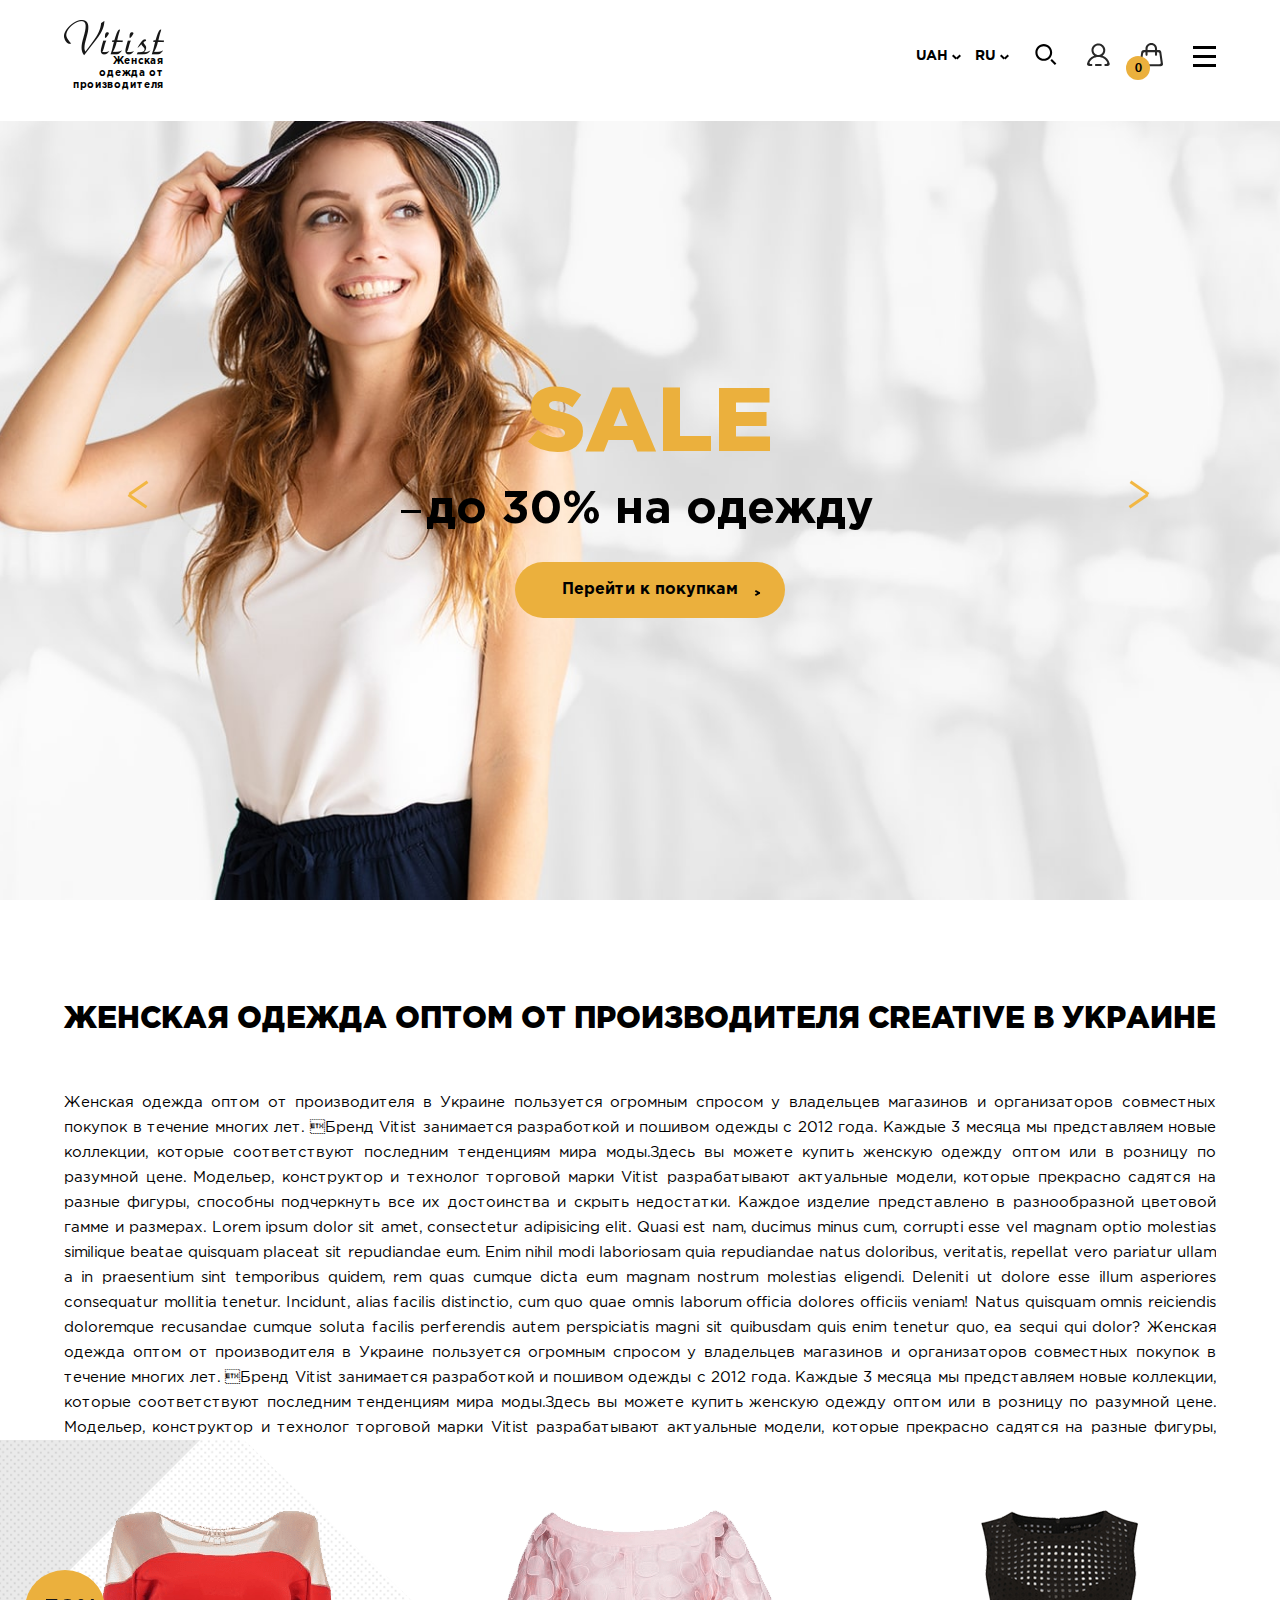
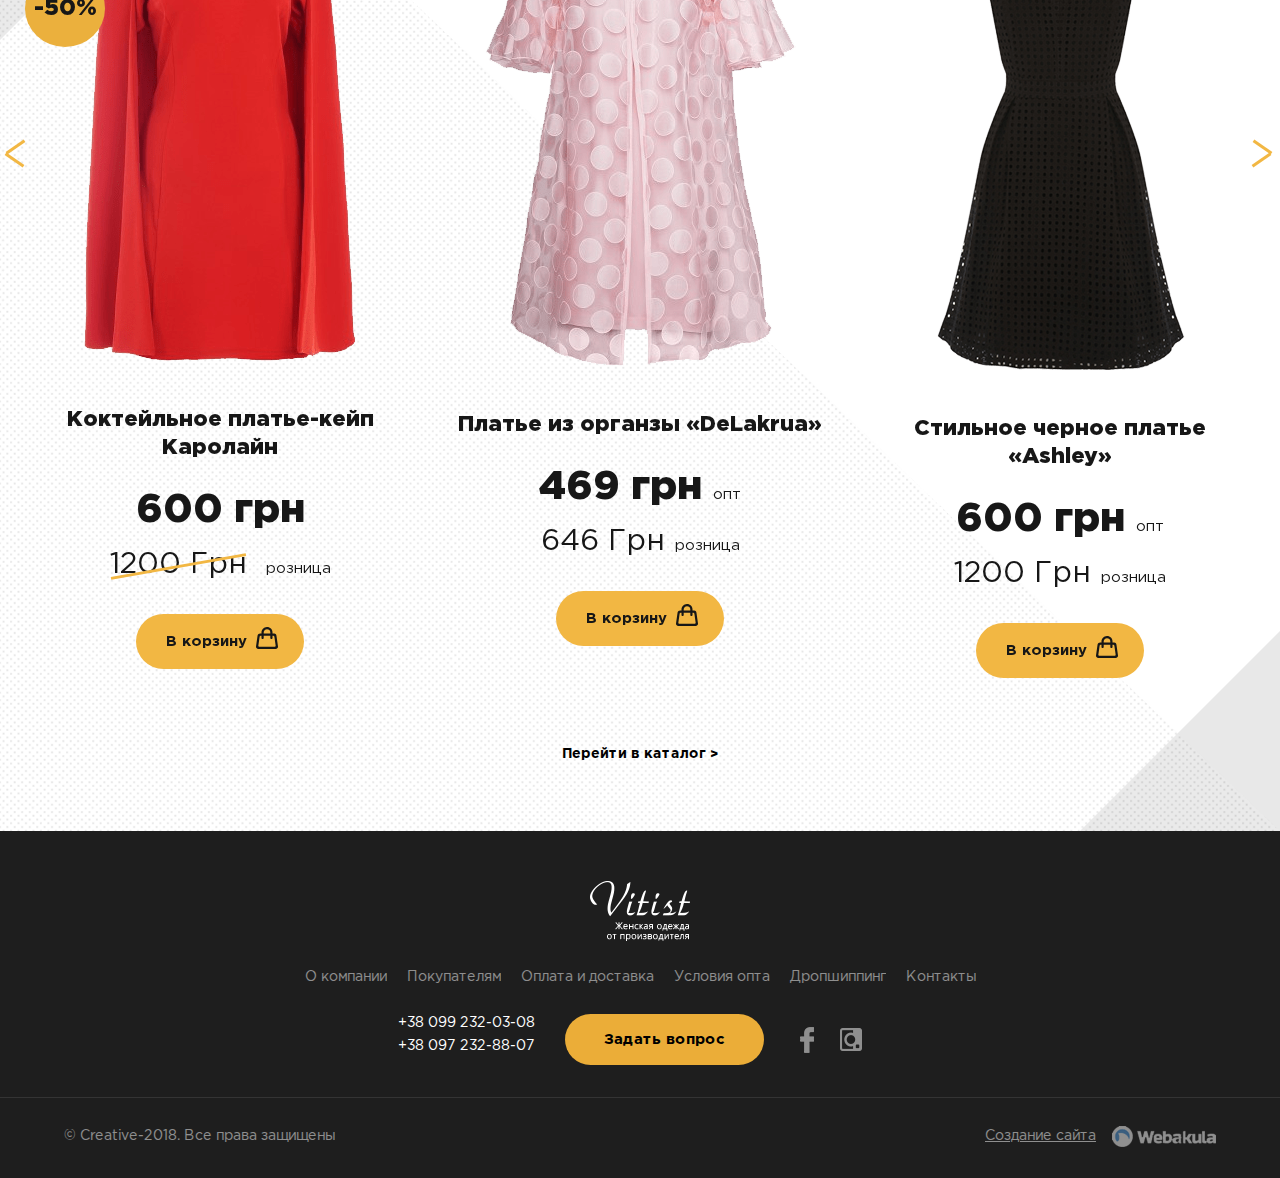
<file: index.html>
<!DOCTYPE html>
<html lang="ru">
<head>
	<meta charset="UTF-8">
	<title>Document</title>
	<link rel="stylesheet" href="css/reset.css">
	<link rel="stylesheet" href="css/font.css">
	<link rel="stylesheet" href="css/slick.css">
	<link rel="stylesheet" href="css/style.css">
	<meta name="viewport" content="width=device-width, initial-scale=1.0">
</head>
<body>
	<div class="wrapper">
		<header class="header">
			<div class="wrap header-wrap">
				<div class="block-logo">
					<a href="" class="logo"></a>
					<span class="text-logo">Женская одежда от производителя</span>
				</div>

				<nav class="nav">
					<div class="wrap-menu-humb">
						<div class="top-line">
							<div class="block-logo">
								<a href="" class="logo"></a>
								<span class="text-logo">Женская одежда от производителя</span>
							</div>
							<ul class="info-money hubm-info">
								<li class="arrow">ru
									<ul class="drop-menu-money">
										<li><a href="">ua</a></li>
										<li><a href="">en</a></li>
										<li><a href="">fra</a></li>
										<li><a href="">deu</a></li>
										<li><a href="">dum</a></li>
									</ul>
								</li>
							</ul>
						</div>
						<ul class="navigation">
							<li>
								<a href="" class="arrow prevent">Одежда на каждый день</a>
								
									<ul class="drop-menu">
										<li><a href="">lorem1</a></li>
										<li><a href="">lorem2</a></li>
										<li><a href="">lorem3</a></li>
										<li><a href="">lorem4</a></li>
										<li><a href="">lorem5</a></li>
										<li><a href="">lorem6</a></li>
										<li><a href="">lorem7</a></li>
										<li><a href="">lorem8</a></li>
										<li><a href="">lorem9</a></li>
										<li><a href="">lorem10</a></li>
									</ul>
								
							</li>
							<li>
								<a href="" class="arrow prevent">Спортивная одежда</a>
								
									<ul class="drop-menu">
										<li><a href="">lorem1</a></li>
										<li><a href="">lorem2</a></li>
										<li><a href="">lorem3</a></li>
										<li><a href="">lorem4</a></li>
										<li><a href="">lorem5</a></li>
										<li><a href="">lorem6</a></li>
										<li><a href="">lorem7</a></li>
										<li><a href="">lorem8</a></li>
										<li><a href="">lorem9</a></li>
										<li><a href="">lorem10</a></li>
									</ul>
								
							</li>
							<li>
								<a href="" class="arrow prevent">Верхняя одежда</a>
								
									<ul class="drop-menu">
										<li><a href="">lorem1</a></li>
										<li><a href="">lorem2</a></li>
										<li><a href="">lorem3</a></li>
										<li><a href="">lorem4</a></li>
										<li><a href="">lorem5</a></li>
										<li><a href="">lorem6</a></li>
										<li><a href="">lorem7</a></li>
										<li><a href="">lorem8</a></li>
										<li><a href="">lorem9</a></li>
										<li><a href="">lorem1011111</a></li>
									</ul>
								
							</li>
							<li>
								<a href="">Скидки</a>
							</li>
						</ul>
						<div class="humb-menu">
							<span class="close"></span>

							<ul class="menu-humb">
								<li>
									<a href="">О компании</a>
								</li>
								<li>
									<a href="">Покупателям</a>
								</li>
								<li>
									<a href="">Оплата и доставка</a>
								</li>
								<li>
									<a href="">Условия опта</a>
								</li>
								<li>
									<a href="">Дропшиппинг</a>
								</li>
								<li>
									<a href="">Контакты</a>
								</li>
							</ul>
							<ul class="list-tel">
								<li class="tel">+38 099 232-03-08</li>
								<li class="tel">+38 097 232-88-07</li>
							</ul>
						</div>
					</div>
				</nav>

				<div class="block-info-reg">
					<ul class="info-money">
						<li class="arrow">uah
							<ul class="drop-menu-money">
								<li><a href="">lr</a></li>
								<li><a href="">GNF</a></li>
								<li><a href="">GIP</a></li>
								<li><a href="">HNL</a></li>
								<li><a href="">HKD</a></li>
								<li><a href="">EUR</a></li>
							</ul>
						</li>
						<li class="arrow">ru
							<ul class="drop-menu-money">
								<li><a href="">ua</a></li>
								<li><a href="">en</a></li>
								<li><a href="">fra</a></li>
								<li><a href="">deu</a></li>
								<li><a href="">dum</a></li>
							</ul>
						</li>
					</ul>
					<label for="search" class="label-search">
						<svg xmlns="http://www.w3.org/2000/svg"  xmlns:xlink="http://www.w3.org/1999/xlink" width="22px" height="21px">
							<path fill-rule="evenodd"  fill="rgb(0, 0, 0)"
							d="M8.760,0.038 C4.125,0.038 0.367,3.794 0.367,8.426 C0.367,13.058 4.125,16.814 8.760,16.814 C13.395,16.814 17.153,13.058 17.153,8.426 C17.153,3.794 13.395,0.038 8.760,0.038 ZM8.760,14.717 C5.289,14.717 2.465,11.895 2.465,8.426 C2.465,4.957 5.289,2.135 8.760,2.135 C12.231,2.135 15.055,4.957 15.055,8.426 C15.055,11.895 12.231,14.717 8.760,14.717 ZM21.349,19.525 L19.866,21.007 L15.415,16.559 L16.898,15.077 L21.349,19.525 Z"/>
						</svg>
						<input type="search" id="search" class="search-header">
					</label>
					<a href="" class="registration">
						<svg 
						xmlns="http://www.w3.org/2000/svg"
						xmlns:xlink="http://www.w3.org/1999/xlink"
						width="23px" height="24px">
						<path fill-rule="evenodd"  fill="rgb(40, 40, 40)"
						d="M22.261,22.231 C21.832,22.763 21.190,23.069 20.500,23.069 L18.407,23.069 C17.840,23.069 17.377,22.618 17.377,22.065 C17.377,21.511 17.840,21.061 18.407,21.061 L18.910,21.061 C19.363,21.061 19.780,20.838 20.030,20.466 C20.262,20.118 20.305,19.704 20.147,19.328 C18.747,15.976 15.382,13.893 11.367,13.893 C7.353,13.893 3.988,15.976 2.588,19.328 C2.430,19.704 2.473,20.118 2.705,20.467 C2.954,20.838 3.373,21.061 3.824,21.061 L4.328,21.061 C4.895,21.061 5.357,21.511 5.357,22.065 C5.357,22.618 4.895,23.069 4.328,23.069 L2.234,23.069 C1.544,23.069 0.903,22.764 0.475,22.232 C0.083,21.743 -0.067,21.124 0.065,20.532 C0.882,16.842 3.413,13.970 7.008,12.649 L7.249,12.560 L7.047,12.402 C5.410,11.115 4.471,9.202 4.471,7.155 C4.471,5.263 5.292,3.448 6.724,2.173 C8.200,0.859 10.197,0.238 12.195,0.464 C15.214,0.807 17.732,3.181 18.182,6.110 C18.555,8.528 17.622,10.880 15.688,12.402 L15.486,12.560 L15.727,12.649 C19.322,13.970 21.852,16.842 22.671,20.532 C22.802,21.124 22.653,21.743 22.261,22.231 ZM16.204,7.155 C16.204,4.546 14.034,2.424 11.367,2.424 C8.700,2.424 6.531,4.546 6.531,7.155 C6.531,9.763 8.700,11.886 11.367,11.886 C14.034,11.886 16.204,9.763 16.204,7.155 ZM9.021,21.061 L13.714,21.061 C14.282,21.061 14.744,21.511 14.744,22.065 C14.744,22.618 14.282,23.069 13.714,23.069 L9.021,23.069 C8.453,23.069 7.991,22.618 7.991,22.065 C7.991,21.511 8.453,21.061 9.021,21.061 Z"/>
					</svg>
				</a>
				<div class="basket">
					<svg xmlns="http://www.w3.org/2000/svg" xmlns:xlink="http://www.w3.org/1999/xlink" width="24px" height="24px">
						<path fill-rule="evenodd"  fill="rgb(40, 40, 40)"
						d="M12.272,0.008 C9.081,0.008 6.485,2.592 6.485,5.770 L6.485,7.100 L4.835,7.100 C3.751,7.100 2.430,7.881 2.268,9.002 L0.574,20.821 C0.483,21.458 0.673,22.101 1.096,22.587 C1.519,23.072 2.132,23.350 2.777,23.350 L21.768,23.350 C22.414,23.350 23.026,23.072 23.449,22.587 C23.873,22.101 24.063,21.458 23.972,20.821 L22.276,9.002 C21.992,7.024 20.157,7.063 18.683,7.092 C18.517,7.096 18.358,7.100 18.207,7.100 L18.059,7.100 L18.059,5.770 C18.059,2.431 15.625,0.008 12.272,0.008 ZM8.563,5.770 C8.563,3.734 10.227,2.076 12.272,2.076 C14.526,2.076 15.982,3.526 15.982,5.770 L15.982,7.100 L8.563,7.100 L8.563,5.770 ZM18.379,9.168 C19.311,9.150 20.201,9.160 20.365,10.309 L21.721,19.764 C21.777,20.146 21.662,20.532 21.409,20.824 C21.155,21.115 20.787,21.282 20.400,21.282 L4.146,21.282 C3.758,21.282 3.391,21.115 3.137,20.824 C2.883,20.533 2.769,20.146 2.824,19.764 C3.141,17.553 3.364,15.822 3.544,14.431 C4.213,9.246 4.231,9.132 6.016,9.166 L6.485,9.168 L6.485,9.315 C6.485,9.603 6.479,9.883 6.473,10.153 C6.449,11.185 6.429,12.078 6.815,12.471 C6.975,12.634 7.207,12.713 7.524,12.713 C8.097,12.713 8.563,12.249 8.563,11.679 L8.563,9.168 L15.982,9.168 L15.982,11.679 C15.982,12.249 16.448,12.713 17.020,12.713 C17.593,12.713 18.059,12.249 18.059,11.679 L18.059,9.168 L18.379,9.168 Z"/>
					</svg>
					<span class="basket-number-purchases">0</span>
				</div>
				<span class="humb"></span>
			</div>

		</header>
		<main>

			<section class="section-info-sale">
				<div class="wrap sale-wrap">
					<div class="slider-wrap">
					<div class="slider" id="slider">
						<div class="slier-item">
							<h2 class="info-slider">SALE</h2>
							<p class="text-slider">до 30% на одежду</p>
							<a href="" class="but-slider">Перейти к покупкам</a>
						</div>
						<div class="slier-item">
							<h2 class="info-slider">SALE</h2>
							<p class="text-slider">до 30% на одежду</p>
							<a href="" class="but-slider">Перейти к покупкам</a>
						</div>
						<div class="slier-item">
							<h2 class="info-slider">SALE</h2>
							<p class="text-slider">до 30% на одежду</p>
							<a href="" class="but-slider">Перейти к покупкам</a>
						</div>
					</div>
					</div>
				</div>
			</section>
			<section class="section-info">
				<div class="bg-left">
					
				</div>
				<div class="wrap wrap-info">
					<div class="info-prod">
						<div class="block-text-info-prod">
						<h1 class="caprion-prod">Женская одежда оптом от производителя creative в украине</h1>
							<p class="text-info-prod">
								Женская одежда оптом от производителя в Украине пользуется огромным спросом у владельцев магазинов и организаторов совместных покупок в течение многих лет. Бренд Vitist занимается разработкой и пошивом одежды с 2012 года. Каждые 3 месяца мы представляем новые коллекции, которые соответствуют последним тенденциям мира моды.Здесь вы можете купить женскую одежду оптом или в розницу по разумной цене. Модельер, конструктор и технолог торговой марки Vitist разрабатывают актуальные модели, которые прекрасно садятся на разные фигуры, способны подчеркнуть все их достоинства и скрыть недостатки. Каждое изделие представлено в разнообразной цветовой гамме и размерах.
								Lorem ipsum dolor sit amet, consectetur adipisicing elit. Quasi est nam, ducimus minus cum, corrupti esse vel magnam optio molestias similique beatae quisquam placeat sit repudiandae eum. Enim nihil modi laboriosam quia repudiandae natus doloribus, veritatis, repellat vero pariatur ullam a in praesentium sint temporibus quidem, rem quas cumque dicta eum magnam nostrum molestias eligendi. Deleniti ut dolore esse illum asperiores consequatur mollitia tenetur. Incidunt, alias facilis distinctio, cum quo quae omnis laborum officia dolores officiis veniam! Natus quisquam omnis reiciendis doloremque recusandae cumque soluta facilis perferendis autem perspiciatis magni sit quibusdam quis enim tenetur quo, ea sequi qui dolor?
								Женская одежда оптом от производителя в Украине пользуется огромным спросом у владельцев магазинов и организаторов совместных покупок в течение многих лет. Бренд Vitist занимается разработкой и пошивом одежды с 2012 года. Каждые 3 месяца мы представляем новые коллекции, которые соответствуют последним тенденциям мира моды.Здесь вы можете купить женскую одежду оптом или в розницу по разумной цене. Модельер, конструктор и технолог торговой марки Vitist разрабатывают актуальные модели, которые прекрасно садятся на разные фигуры, способны подчеркнуть все их достоинства и скрыть недостатки. Каждое изделие представлено в разнообразной цветовой гамме и размерах.
								Lorem ipsum dolor sit amet, consectetur adipisicing elit. Quasi est nam, ducimus minus cum, corrupti esse vel magnam optio molestias similique beatae quisquam placeat sit repudiandae eum. Enim nihil modi laboriosam quia repudiandae natus doloribus, veritatis, repellat vero pariatur ullam a in praesentium sint temporibus quidem, rem quas cumque dicta eum magnam nostrum molestias eligendi. Deleniti ut dolore esse illum asperiores consequatur mollitia tenetur. Incidunt, alias facilis distinctio, cum quo quae omnis laborum officia dolores officiis veniam! Natus quisquam omnis reiciendis doloremque recusandae cumque soluta facilis perferendis autem perspiciatis magni sit quibusdam quis enim tenetur quo, ea sequi qui dolor?
							</p>
						</div>
					</div>
				</div>

</section>
<section class="section-item-prod">
	<div class="wrap">
		<div class="slider-item" id="slider-prod">
			<div class="slider-prod-item ">
						<span class="sale-item">-50%</span>
						<img src="img/content/1.png" alt="">
						<h2 class="name-prod">Коктейльное платье-кейп Каролайн</h2>
						<p class="price-prod">600 грн</p>
						<p class="price-prod-retail"><span class="sale-text">1200 Грн</span> <span>розница</span></p>
						<button class="buy-but" >В корзину 
								<span>
									<svg 
									xmlns="http://www.w3.org/2000/svg"
									xmlns:xlink="http://www.w3.org/1999/xlink"
									width="22px" height="22px">
									<path fill-rule="evenodd"  fill="rgb(23, 23, 23)"
									d="M22.001,19.488 L20.426,8.488 C20.271,7.405 19.341,6.599 18.244,6.599 L16.512,6.599 L16.512,5.499 C16.512,2.199 14.040,-0.001 11.001,-0.001 C7.962,-0.001 5.490,2.467 5.490,5.499 L5.490,6.599 L4.095,6.599 C2.998,6.599 1.731,7.405 1.575,8.488 L0.001,19.488 C-0.189,20.813 0.842,21.999 2.183,21.999 L19.819,21.999 C21.160,21.999 22.191,20.813 22.001,19.488 ZM7.694,5.499 C7.694,3.679 9.177,2.199 11.001,2.199 C12.824,2.199 14.308,3.299 14.308,5.499 L14.308,6.599 L7.694,6.599 L7.694,5.499 ZM18.548,19.799 L3.454,19.799 C2.783,19.799 2.268,19.206 2.363,18.544 L3.623,9.744 C3.700,9.202 4.165,8.799 4.714,8.799 L5.490,8.799 L5.490,10.999 C5.490,11.607 5.983,12.099 6.592,12.099 C7.201,12.099 7.694,11.607 7.694,10.999 L7.694,8.799 L14.308,8.799 L14.308,10.999 C14.308,11.607 14.801,12.099 15.410,12.099 C16.019,12.099 16.512,11.607 16.512,10.999 L16.512,8.799 L17.288,8.799 C17.836,8.799 18.301,9.202 18.379,9.744 L19.639,18.544 C19.734,19.206 19.219,19.799 18.548,19.799 Z"/>
								</svg>
							</span>
						</button>
			</div>
			<div class="slider-prod-item">
					<img src="img/content/2.png" alt="">
					<h2 class="name-prod">Платье из органзы «DeLakrua»</h2>
					<p class="price-prod">469 грн <span>опт</span></p>
					<p class="price-prod-retail"><span>646 Грн</span><span>розница</span></p>
					<button class="buy-but" >В корзину 
							<span>
								<svg 
								xmlns="http://www.w3.org/2000/svg"
								xmlns:xlink="http://www.w3.org/1999/xlink"
								width="22px" height="22px">
								<path fill-rule="evenodd"  fill="rgb(23, 23, 23)"
								d="M22.001,19.488 L20.426,8.488 C20.271,7.405 19.341,6.599 18.244,6.599 L16.512,6.599 L16.512,5.499 C16.512,2.199 14.040,-0.001 11.001,-0.001 C7.962,-0.001 5.490,2.467 5.490,5.499 L5.490,6.599 L4.095,6.599 C2.998,6.599 1.731,7.405 1.575,8.488 L0.001,19.488 C-0.189,20.813 0.842,21.999 2.183,21.999 L19.819,21.999 C21.160,21.999 22.191,20.813 22.001,19.488 ZM7.694,5.499 C7.694,3.679 9.177,2.199 11.001,2.199 C12.824,2.199 14.308,3.299 14.308,5.499 L14.308,6.599 L7.694,6.599 L7.694,5.499 ZM18.548,19.799 L3.454,19.799 C2.783,19.799 2.268,19.206 2.363,18.544 L3.623,9.744 C3.700,9.202 4.165,8.799 4.714,8.799 L5.490,8.799 L5.490,10.999 C5.490,11.607 5.983,12.099 6.592,12.099 C7.201,12.099 7.694,11.607 7.694,10.999 L7.694,8.799 L14.308,8.799 L14.308,10.999 C14.308,11.607 14.801,12.099 15.410,12.099 C16.019,12.099 16.512,11.607 16.512,10.999 L16.512,8.799 L17.288,8.799 C17.836,8.799 18.301,9.202 18.379,9.744 L19.639,18.544 C19.734,19.206 19.219,19.799 18.548,19.799 Z"/>
							</svg>
						</span>
					</button>
			</div>
			<div class="slider-prod-item">
					<img src="img/content/3.png" alt="">
					<h2 class="name-prod">Стильное черное платье «Ashley»</h2>
					<p class="price-prod">600 грн <span>опт</span></p>
					<p class="price-prod-retail"><span>1200 Грн</span><span>розница</span></p>
					<button class="buy-but" >В корзину 
						<span>
							<svg 
							xmlns="http://www.w3.org/2000/svg"
							xmlns:xlink="http://www.w3.org/1999/xlink"
							width="22px" height="22px">
							<path fill-rule="evenodd"  fill="rgb(23, 23, 23)"
							d="M22.001,19.488 L20.426,8.488 C20.271,7.405 19.341,6.599 18.244,6.599 L16.512,6.599 L16.512,5.499 C16.512,2.199 14.040,-0.001 11.001,-0.001 C7.962,-0.001 5.490,2.467 5.490,5.499 L5.490,6.599 L4.095,6.599 C2.998,6.599 1.731,7.405 1.575,8.488 L0.001,19.488 C-0.189,20.813 0.842,21.999 2.183,21.999 L19.819,21.999 C21.160,21.999 22.191,20.813 22.001,19.488 ZM7.694,5.499 C7.694,3.679 9.177,2.199 11.001,2.199 C12.824,2.199 14.308,3.299 14.308,5.499 L14.308,6.599 L7.694,6.599 L7.694,5.499 ZM18.548,19.799 L3.454,19.799 C2.783,19.799 2.268,19.206 2.363,18.544 L3.623,9.744 C3.700,9.202 4.165,8.799 4.714,8.799 L5.490,8.799 L5.490,10.999 C5.490,11.607 5.983,12.099 6.592,12.099 C7.201,12.099 7.694,11.607 7.694,10.999 L7.694,8.799 L14.308,8.799 L14.308,10.999 C14.308,11.607 14.801,12.099 15.410,12.099 C16.019,12.099 16.512,11.607 16.512,10.999 L16.512,8.799 L17.288,8.799 C17.836,8.799 18.301,9.202 18.379,9.744 L19.639,18.544 C19.734,19.206 19.219,19.799 18.548,19.799 Z"/>
							</svg>
						</span>
					</button>
			</div>
			<div class="slider-prod-item ">
						<span class="sale-item">-50%</span>
						<img src="img/content/1.png" alt="">
						<h2 class="name-prod">Коктейльное платье-кейп Каролайн</h2>
						<p class="price-prod">600 грн</p>
						<p class="price-prod-retail"><span class="sale-text">1200 Грн</span> <span>розница</span></p>
						<button class="buy-but" >В корзину 
								<span>
									<svg 
									xmlns="http://www.w3.org/2000/svg"
									xmlns:xlink="http://www.w3.org/1999/xlink"
									width="22px" height="22px">
									<path fill-rule="evenodd"  fill="rgb(23, 23, 23)"
									d="M22.001,19.488 L20.426,8.488 C20.271,7.405 19.341,6.599 18.244,6.599 L16.512,6.599 L16.512,5.499 C16.512,2.199 14.040,-0.001 11.001,-0.001 C7.962,-0.001 5.490,2.467 5.490,5.499 L5.490,6.599 L4.095,6.599 C2.998,6.599 1.731,7.405 1.575,8.488 L0.001,19.488 C-0.189,20.813 0.842,21.999 2.183,21.999 L19.819,21.999 C21.160,21.999 22.191,20.813 22.001,19.488 ZM7.694,5.499 C7.694,3.679 9.177,2.199 11.001,2.199 C12.824,2.199 14.308,3.299 14.308,5.499 L14.308,6.599 L7.694,6.599 L7.694,5.499 ZM18.548,19.799 L3.454,19.799 C2.783,19.799 2.268,19.206 2.363,18.544 L3.623,9.744 C3.700,9.202 4.165,8.799 4.714,8.799 L5.490,8.799 L5.490,10.999 C5.490,11.607 5.983,12.099 6.592,12.099 C7.201,12.099 7.694,11.607 7.694,10.999 L7.694,8.799 L14.308,8.799 L14.308,10.999 C14.308,11.607 14.801,12.099 15.410,12.099 C16.019,12.099 16.512,11.607 16.512,10.999 L16.512,8.799 L17.288,8.799 C17.836,8.799 18.301,9.202 18.379,9.744 L19.639,18.544 C19.734,19.206 19.219,19.799 18.548,19.799 Z"/>
								</svg>
							</span>
						</button>
			</div>
			<div class="slider-prod-item">
					<img src="img/content/2.png" alt="">
					<h2 class="name-prod">Платье из органзы «DeLakrua»</h2>
					<p class="price-prod">469 грн <span>опт</span></p>
					<p class="price-prod-retail"><span>646 Грн</span><span>розница</span></p>
					<button class="buy-but" >В корзину 
							<span>
								<svg 
								xmlns="http://www.w3.org/2000/svg"
								xmlns:xlink="http://www.w3.org/1999/xlink"
								width="22px" height="22px">
								<path fill-rule="evenodd"  fill="rgb(23, 23, 23)"
								d="M22.001,19.488 L20.426,8.488 C20.271,7.405 19.341,6.599 18.244,6.599 L16.512,6.599 L16.512,5.499 C16.512,2.199 14.040,-0.001 11.001,-0.001 C7.962,-0.001 5.490,2.467 5.490,5.499 L5.490,6.599 L4.095,6.599 C2.998,6.599 1.731,7.405 1.575,8.488 L0.001,19.488 C-0.189,20.813 0.842,21.999 2.183,21.999 L19.819,21.999 C21.160,21.999 22.191,20.813 22.001,19.488 ZM7.694,5.499 C7.694,3.679 9.177,2.199 11.001,2.199 C12.824,2.199 14.308,3.299 14.308,5.499 L14.308,6.599 L7.694,6.599 L7.694,5.499 ZM18.548,19.799 L3.454,19.799 C2.783,19.799 2.268,19.206 2.363,18.544 L3.623,9.744 C3.700,9.202 4.165,8.799 4.714,8.799 L5.490,8.799 L5.490,10.999 C5.490,11.607 5.983,12.099 6.592,12.099 C7.201,12.099 7.694,11.607 7.694,10.999 L7.694,8.799 L14.308,8.799 L14.308,10.999 C14.308,11.607 14.801,12.099 15.410,12.099 C16.019,12.099 16.512,11.607 16.512,10.999 L16.512,8.799 L17.288,8.799 C17.836,8.799 18.301,9.202 18.379,9.744 L19.639,18.544 C19.734,19.206 19.219,19.799 18.548,19.799 Z"/>
							</svg>
						</span>
					</button>
			</div>
			<div class="slider-prod-item">
					<img src="img/content/3.png" alt="">
					<h2 class="name-prod">Стильное черное платье «Ashley»</h2>
					<p class="price-prod">600 грн <span>опт</span></p>
					<p class="price-prod-retail"><span>1200 Грн</span><span>розница</span></p>
					<button class="buy-but" >В корзину 
						<span>
							<svg 
							xmlns="http://www.w3.org/2000/svg"
							xmlns:xlink="http://www.w3.org/1999/xlink"
							width="22px" height="22px">
							<path fill-rule="evenodd"  fill="rgb(23, 23, 23)"
							d="M22.001,19.488 L20.426,8.488 C20.271,7.405 19.341,6.599 18.244,6.599 L16.512,6.599 L16.512,5.499 C16.512,2.199 14.040,-0.001 11.001,-0.001 C7.962,-0.001 5.490,2.467 5.490,5.499 L5.490,6.599 L4.095,6.599 C2.998,6.599 1.731,7.405 1.575,8.488 L0.001,19.488 C-0.189,20.813 0.842,21.999 2.183,21.999 L19.819,21.999 C21.160,21.999 22.191,20.813 22.001,19.488 ZM7.694,5.499 C7.694,3.679 9.177,2.199 11.001,2.199 C12.824,2.199 14.308,3.299 14.308,5.499 L14.308,6.599 L7.694,6.599 L7.694,5.499 ZM18.548,19.799 L3.454,19.799 C2.783,19.799 2.268,19.206 2.363,18.544 L3.623,9.744 C3.700,9.202 4.165,8.799 4.714,8.799 L5.490,8.799 L5.490,10.999 C5.490,11.607 5.983,12.099 6.592,12.099 C7.201,12.099 7.694,11.607 7.694,10.999 L7.694,8.799 L14.308,8.799 L14.308,10.999 C14.308,11.607 14.801,12.099 15.410,12.099 C16.019,12.099 16.512,11.607 16.512,10.999 L16.512,8.799 L17.288,8.799 C17.836,8.799 18.301,9.202 18.379,9.744 L19.639,18.544 C19.734,19.206 19.219,19.799 18.548,19.799 Z"/>
							</svg>
						</span>
					</button>
			</div>
			<div class="slider-prod-item ">
						<span class="sale-item">-50%</span>
						<img src="img/content/1.png" alt="">
						<h2 class="name-prod">Коктейльное платье-кейп Каролайн</h2>
						<p class="price-prod">600 грн</p>
						<p class="price-prod-retail"><span class="sale-text">1200 Грн</span> <span>розница</span></p>
						<button class="buy-but" >В корзину 
								<span>
									<svg 
									xmlns="http://www.w3.org/2000/svg"
									xmlns:xlink="http://www.w3.org/1999/xlink"
									width="22px" height="22px">
									<path fill-rule="evenodd"  fill="rgb(23, 23, 23)"
									d="M22.001,19.488 L20.426,8.488 C20.271,7.405 19.341,6.599 18.244,6.599 L16.512,6.599 L16.512,5.499 C16.512,2.199 14.040,-0.001 11.001,-0.001 C7.962,-0.001 5.490,2.467 5.490,5.499 L5.490,6.599 L4.095,6.599 C2.998,6.599 1.731,7.405 1.575,8.488 L0.001,19.488 C-0.189,20.813 0.842,21.999 2.183,21.999 L19.819,21.999 C21.160,21.999 22.191,20.813 22.001,19.488 ZM7.694,5.499 C7.694,3.679 9.177,2.199 11.001,2.199 C12.824,2.199 14.308,3.299 14.308,5.499 L14.308,6.599 L7.694,6.599 L7.694,5.499 ZM18.548,19.799 L3.454,19.799 C2.783,19.799 2.268,19.206 2.363,18.544 L3.623,9.744 C3.700,9.202 4.165,8.799 4.714,8.799 L5.490,8.799 L5.490,10.999 C5.490,11.607 5.983,12.099 6.592,12.099 C7.201,12.099 7.694,11.607 7.694,10.999 L7.694,8.799 L14.308,8.799 L14.308,10.999 C14.308,11.607 14.801,12.099 15.410,12.099 C16.019,12.099 16.512,11.607 16.512,10.999 L16.512,8.799 L17.288,8.799 C17.836,8.799 18.301,9.202 18.379,9.744 L19.639,18.544 C19.734,19.206 19.219,19.799 18.548,19.799 Z"/>
								</svg>
							</span>
						</button>
			</div>
			<div class="slider-prod-item">
					<img src="img/content/2.png" alt="">
					<h2 class="name-prod">Платье из органзы «DeLakrua»</h2>
					<p class="price-prod">469 грн <span>опт</span></p>
					<p class="price-prod-retail"><span>646 Грн</span><span>розница</span></p>
					<button class="buy-but" >В корзину 
							<span>
								<svg 
								xmlns="http://www.w3.org/2000/svg"
								xmlns:xlink="http://www.w3.org/1999/xlink"
								width="22px" height="22px">
								<path fill-rule="evenodd"  fill="rgb(23, 23, 23)"
								d="M22.001,19.488 L20.426,8.488 C20.271,7.405 19.341,6.599 18.244,6.599 L16.512,6.599 L16.512,5.499 C16.512,2.199 14.040,-0.001 11.001,-0.001 C7.962,-0.001 5.490,2.467 5.490,5.499 L5.490,6.599 L4.095,6.599 C2.998,6.599 1.731,7.405 1.575,8.488 L0.001,19.488 C-0.189,20.813 0.842,21.999 2.183,21.999 L19.819,21.999 C21.160,21.999 22.191,20.813 22.001,19.488 ZM7.694,5.499 C7.694,3.679 9.177,2.199 11.001,2.199 C12.824,2.199 14.308,3.299 14.308,5.499 L14.308,6.599 L7.694,6.599 L7.694,5.499 ZM18.548,19.799 L3.454,19.799 C2.783,19.799 2.268,19.206 2.363,18.544 L3.623,9.744 C3.700,9.202 4.165,8.799 4.714,8.799 L5.490,8.799 L5.490,10.999 C5.490,11.607 5.983,12.099 6.592,12.099 C7.201,12.099 7.694,11.607 7.694,10.999 L7.694,8.799 L14.308,8.799 L14.308,10.999 C14.308,11.607 14.801,12.099 15.410,12.099 C16.019,12.099 16.512,11.607 16.512,10.999 L16.512,8.799 L17.288,8.799 C17.836,8.799 18.301,9.202 18.379,9.744 L19.639,18.544 C19.734,19.206 19.219,19.799 18.548,19.799 Z"/>
							</svg>
						</span>
					</button>
			</div>
			<div class="slider-prod-item">
					<img src="img/content/3.png" alt="">
					<h2 class="name-prod">Стильное черное платье «Ashley»</h2>
					<p class="price-prod">600 грн <span>опт</span></p>
					<p class="price-prod-retail"><span>1200 Грн</span><span>розница</span></p>
					<button class="buy-but" >В корзину 
						<span>
							<svg 
							xmlns="http://www.w3.org/2000/svg"
							xmlns:xlink="http://www.w3.org/1999/xlink"
							width="22px" height="22px">
							<path fill-rule="evenodd"  fill="rgb(23, 23, 23)"
							d="M22.001,19.488 L20.426,8.488 C20.271,7.405 19.341,6.599 18.244,6.599 L16.512,6.599 L16.512,5.499 C16.512,2.199 14.040,-0.001 11.001,-0.001 C7.962,-0.001 5.490,2.467 5.490,5.499 L5.490,6.599 L4.095,6.599 C2.998,6.599 1.731,7.405 1.575,8.488 L0.001,19.488 C-0.189,20.813 0.842,21.999 2.183,21.999 L19.819,21.999 C21.160,21.999 22.191,20.813 22.001,19.488 ZM7.694,5.499 C7.694,3.679 9.177,2.199 11.001,2.199 C12.824,2.199 14.308,3.299 14.308,5.499 L14.308,6.599 L7.694,6.599 L7.694,5.499 ZM18.548,19.799 L3.454,19.799 C2.783,19.799 2.268,19.206 2.363,18.544 L3.623,9.744 C3.700,9.202 4.165,8.799 4.714,8.799 L5.490,8.799 L5.490,10.999 C5.490,11.607 5.983,12.099 6.592,12.099 C7.201,12.099 7.694,11.607 7.694,10.999 L7.694,8.799 L14.308,8.799 L14.308,10.999 C14.308,11.607 14.801,12.099 15.410,12.099 C16.019,12.099 16.512,11.607 16.512,10.999 L16.512,8.799 L17.288,8.799 C17.836,8.799 18.301,9.202 18.379,9.744 L19.639,18.544 C19.734,19.206 19.219,19.799 18.548,19.799 Z"/>
							</svg>
						</span>
					</button>
			</div>
		</div>
		<a href="" class="more-but">Перейти в каталог <span>&#62;</span> </a>
	</div>
</section>
		</main>
		<footer class="footer">
			<div class="wrap wrap-footer">
				<div class="footer-first-block">
					<div class="block-logo-footer">
						<a href="" class="logo-footer"></a>
					</div>
					<div>
						<nav>
							<ul class="nav-footer">
								<li>
									<a href="">О компании</a>
								</li>
								<li>
									<a href="">Покупателям</a>
								</li>
								<li>
									<a href="">Оплата и доставка</a>
								</li>
								<li>
									<a href="">Условия опта</a>
								</li>
								<li>
									<a href="">Дропшиппинг</a>
								</li>
								<li>
									<a href="">Контакты</a>
								</li>
								
							</ul>
						</nav>
						<div class="footer-tel-but-block">
							<ul class="block-footer-tel">
								<li class="tel-footer">+38 099 232-03-08</li>
								<li class="tel-footer">+38 097 232-88-07</li>
							</ul>
							<a href="" class="question-but">Задать вопрос</a>
							<ul class="social">
								<li><a href="" class="face"></a></li>
								<li><a href="" class="inst"></a></li>
							</ul>
						</div>
					</div>
				</div>
				<div class="footer-last-block">
					<span class="rights-reserved">© Creative-2018. Все права защищены</span>
					<a href="" class="logo-ak">Создание сайта</a>
				</div>
			</div>
		</footer>
	</div>
	<script src="js/jquery/jquery-3.1.1.min.js"></script>
	<script src="js/jquery.mousewheel.min.js"></script>
	<script src="js/slick/slick.min.js"></script>
	<script src="js/user.js"></script>
</body>
</html>
</file>
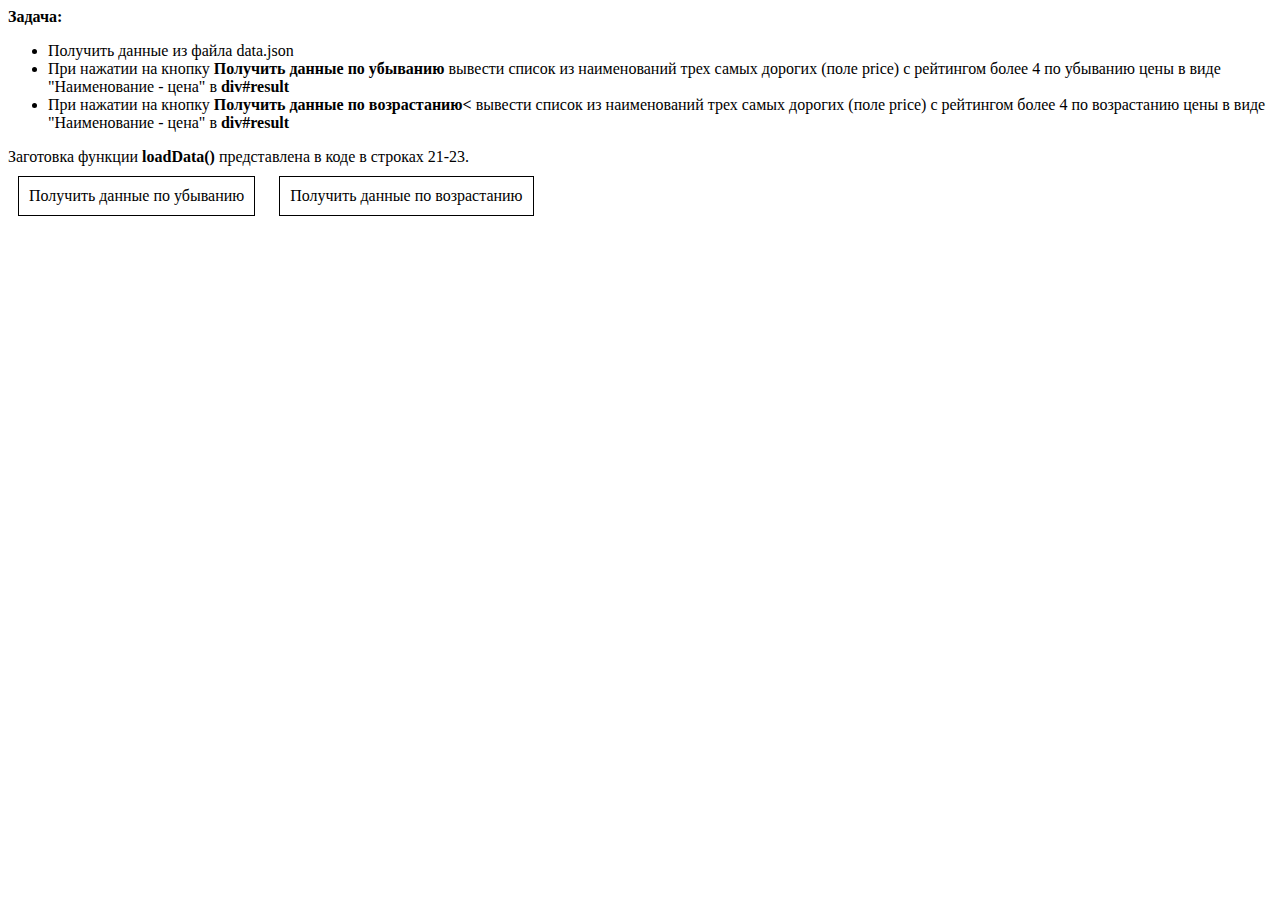
<file: json-test/index.html>
<html>
  <head>
    <title>test task</title>
    <meta charset="UTF-8">
    <style>
      a.get-data {
        color: #000;
        text-decoration: none;    
        padding: 10px;  
        border:1px solid #000;
        margin:10px;
        display: inline-block;        
      }
      a.get-data:hover {
        background: #000;
        color: #fff;
      }
    </style>
    <script src="https://ajax.googleapis.com/ajax/libs/jquery/3.3.1/jquery.min.js"></script>
    <script>
   function loadData(desc){
        var result = document.getElementById('result');
        var xmlhttp = new XMLHttpRequest();

          function sortJSON(arr,array,rate){
            for(var i = 0,len = arr.length; i < len;i++){
              rate = arr[i].rate;
              if(rate >= 4){
               array.push(arr[i]);
             }
           }
           array.sort(function(obj1, obj2){
            if(desc){
              return obj2.price-obj1.price;
            }else{
              return obj1.price-obj2.price;
            }
            
          });
           result.innerHTML = '<ul></ul>';
           for(var k = 0,len = 3;k < len; k++){
            var li = document.createElement('li');
            li.innerHTML = array[k].title + " - " + array[k].price;
            result.firstElementChild.appendChild(li);
          }
        };

        xmlhttp.onreadystatechange = function() {
          if (xmlhttp.readyState === 4 && xmlhttp.status === 200) {
            var arr =  xmlhttp.response.items;
            var array = [];
            var rate = null;
            if(desc){
              sortJSON(arr,array,rate,desc);
            }else if(desc === false){
              sortJSON(arr,array,rate,desc);
            }
          }
        }

    xmlhttp.open('get', 'data.json', true);
    xmlhttp.responseType = 'json';
    xmlhttp.send();


  }
    </script>
  </head>
  <body>
    <div class="task">
      <strong>Задача:</strong>
      <ul>
        <li>Получить данные из файла data.json</li>
        <li>При нажатии на кнопку <strong>Получить данные по убыванию</strong> вывести список из наименований трех самых дорогих (поле price) с рейтингом более 4 по убыванию цены в виде "Наименование - цена" в <strong>div#result</strong></li>
        <li>При нажатии на кнопку <strong>Получить данные по возрастанию<</strong> вывести список из наименований трех самых дорогих (поле price) с рейтингом более 4 по возрастанию цены в виде "Наименование - цена"  в <strong>div#result</strong></li>
      </ul>
      <div>Заготовка функции <strong>loadData()</strong> представлена в коде в строках 21-23.</div>      
    </div>
    <div id="result"></div>
    <a href="#" onclick="loadData(true);" class="get-data">Получить данные по убыванию</a>
    <a href="#" onclick="loadData(false);" class="get-data">Получить данные по возрастанию</a>
  </body>
  </html>
</file>
<file: css/font.css>
@font-face {
  font-family: 'Lato-Heavy';

  font-weight: normal;
  font-style: normal;
  font-weight: 800;
  src: url('../font/lato-heavy-webfont.ttf');
}
@font-face {
  font-family: 'GothamPro';
  font-style: normal;
  font-weight: 900;
  src: local('GothamPro Black'), local('GothamPro-Black'), url(../font/GothamPro-Black.ttf);
}
@font-face {
 font-family: 'GothamPro';
 font-style: normal;
 font-weight: 700;
 src: local('GothamPro bold'), local('GothamPro-Bold'), url(../font/GothamPro-Bold.ttf);
}
@font-face {
 font-family: 'GothamPro';
 font-style: normal;
 font-weight: 400;
 src: local('GothamPro'), local('GothamPro'), url(../font/GothamPro.ttf);
}
</file>
<file: css/style.css>
* {
  -webkit-box-sizing: border-box;
          box-sizing: border-box; }

html {
  font-size: 62.55%;
}
a{
	color: #000;
	text-decoration: none;
}
body{
	font-family: "GothamPro", sans-serif;
}
::-webkit-scrollbar{
    width:0px;
}
::-webkit-scrollbar-thumb{
	border-width: 1px 1px 1px 2px;
    background-color: #EBB03D;
}
.wrapper{
 display: -webkit-box;
 display: -ms-flexbox;
 display: flex;
  -webkit-box-orient: vertical;
  -webkit-box-direction: normal;
      -ms-flex-direction: column;
          flex-direction: column;
  min-height: 100vh;
  -webkit-box-pack: justify;
      -ms-flex-pack: justify;
          justify-content: space-between;
}
.header-wrap{
	display: -webkit-box;
	display: -ms-flexbox;
	display: flex;
	-webkit-box-pack: justify;
	    -ms-flex-pack: justify;
	        justify-content: space-between;
	-webkit-box-align: center;
	    -ms-flex-align: center;
	        align-items: center;
}
.header{
	position: fixed;
	z-index: 100;
	width: 100%;
	background: #fff;
	padding: 20px 5% 29px;
}
.logo{
	display: block;
	width: 80px;
	height: 30px;
	background: url(../img/design/logo.png) center/contain no-repeat;
	margin:0 20px 0 0;
}
.text-logo{
	display: none;
}
.nav{
	display: none;
}
.info-money > li:nth-of-type(n +2){
	display: none;
}
.arrow:before,.arrow:after{
	content: "";	
	background: #EBB248;
	width: 6px;
	height: 3px;
	position: absolute;
	top:calc(50% - 1px);
}
.arrow:before{
	right: -11px;
	-webkit-transform: rotate(45deg);
	    -ms-transform: rotate(45deg);
	        transform: rotate(45deg);
}
.arrow:after{
	right: -13px;
	-webkit-transform: rotate(-45deg);
	    -ms-transform: rotate(-45deg);
	        transform: rotate(-45deg);
}

.block-info-reg{
	-webkit-box-flex: 2;
	    -ms-flex-positive: 2;
	        flex-grow: 2;
	display: -webkit-box;
	display: -ms-flexbox;
	display: flex;
	-webkit-box-align: center;
	    -ms-flex-align: center;
	        align-items: center;
	-webkit-box-pack: justify;
	    -ms-flex-pack: justify;
	        justify-content: space-between;
}
.info-money{
	display: -webkit-box;
	display: -ms-flexbox;
	display: flex;
	-webkit-box-ordinal-group: 5;
	    -ms-flex-order: 4;
	        order: 4;
	margin: 0 15px 0 0;
}
.info-money li{
	font-weight: bold;
	font-size: 1.4rem;
	text-transform: uppercase;
	cursor: pointer;
	position: relative;
}
.info-money li:last-child{
	margin:0;
}
.drop-menu-money{
	position: absolute;
	-webkit-transition: -webkit-transform .5s ease;
	transition: -webkit-transform .5s ease;
	-o-transition: transform .5s ease;
	transition: transform .5s ease;
	transition: transform .5s ease, -webkit-transform .5s ease;
	-webkit-transform-origin:top;
	    -ms-transform-origin:top;
	        transform-origin:top;
	-webkit-transform: scaleY(0);
	    -ms-transform: scaleY(0);
	        transform: scaleY(0);
	-webkit-box-align: start;
	    -ms-flex-align: start;
	        align-items: flex-start;
	top:150%;
	left: -5px;
	padding: 10px 10px;
	background: #fff;
}
.info-money.hubm-info .drop-menu-money{
	left: -130px;
	display: -webkit-box;
	display: -ms-flexbox;
	display: flex;
	background: transparent;
}
.info-money.hubm-info .drop-menu-money li{
	margin: 0 15px 0 0;
}
.info-money>li:hover .drop-menu-money{
		-webkit-transform: scaleY(1);
	    -ms-transform: scaleY(1);
	        transform: scaleY(1);
}
.drop-menu-money li{
	margin: 0 0 10px 0;
}
.info-money .arrow:before,.info-money .arrow:after{
	background: #000;
	width: 5px;
	height: 2px;
}

.info-money .arrow:before {
    top: 50%;
    right: 0;
}
.info-money .arrow:after {
    top: 50%;
    right: -4px;
}
.info-money > li{
	padding: 0 10px 0 0;
	position: relative;
}
.info-money >li:last-child{
	margin:0;
}

.search-header{
	display: none;
}
.label-search{
	-webkit-box-ordinal-group: 4;
	    -ms-flex-order: 3;
	        order: 3;
}
.registration{
	-webkit-box-ordinal-group: 3;
	    -ms-flex-order: 2;
	        order: 2;
}
.basket{
	-webkit-box-ordinal-group: 6;
	    -ms-flex-order: 5;
	        order: 5;
	cursor: pointer;
	position: relative;
}
.basket-number-purchases{
	position: absolute;
	text-align: center;
	width: 24px;
	padding: 6px 0;
	border-radius: 50%;
	background: #EBB03D;
	font:800 1.2rem/1.2rem "Lato-Heavy", sans-serif;
	bottom: -10px;
	left: -13px;
}
.humb{
	display: block;
	width: 23px;
	height: 21px;
	position: relative;
	cursor: pointer;
	border-top:3px solid #000;
	border-bottom:3px solid #000;
}
.humb:before{
	content: "";
	width: 23px;
	height: 3px;
	background: #000;
	position: absolute;
	top:calc(50% - (3px / 2));
}
/************************ HUMB_MENU ******************/

.nav{
	display: block;
}
.close{
	display: block;
	position: absolute;
	right: 7%;
	top: 4%;
	width:21px;
	height: 21px;
	cursor: pointer;
}
.close:before, .close:after{
	content: '';
	background: #000;
	height: 3px;
	width: 29px;
	position: absolute;
	top: 8px;
	left: 0;
}
.close:before{
	-webkit-transform: rotate(45deg);
	    -ms-transform: rotate(45deg);
	        transform: rotate(45deg);
}
.close:after{
	-webkit-transform: rotate(-45deg);
	    -ms-transform: rotate(-45deg);
	        transform: rotate(-45deg);
}


.top-line{
	display: -webkit-box;
	display: -ms-flexbox;
	display: flex;

	padding: 15px 30px;
	height:90px;
	background: #EBB03D;
}
.top-line .info-money{
	margin: 10px 0 0 30%;
	display: block;
}
.wrap-menu-humb{
	width: 100%;
	height: 0;
	background: #EBB03D;
	position: fixed;
	z-index: 1000;
	overflow: hidden;
	top:0;
	left: 0;
	-webkit-transition: height 0.5s ease;
	-o-transition: height 0.5s ease;
	transition: height 0.5s ease;
	text-align: center;
}
.navigation{
	background: #1E1E1E;
	padding: 20px 0;
}
.navigation > li{
	margin:0 0 25px 0;
}
.navigation a{
	color: #C0C0C0;
	font: 400 1.4rem/2rem "GothamPro", sans-serif;
}
.navigation > li > a{
	font-weight: bold;
	position: relative;
}
.navigation > li:last-child{
	margin: 0;
}
.menu-humb {
	padding: 20px 0 0 0;
}
.menu-humb li{
	margin: 0 0 18px 0;
}
.menu-humb a{
	display: inline-block;
	font-size: 1.4rem;
	font-weight: bold;
}
.menu-humb a:hover{
	background: #000;
	color: #fff;
}
.active{
	height: 100vh;
}
.tel{
	font-size: 1.4rem;
	margin:0 0 10px 0;
}
.tel:last-child{
	margin:0;
}



.drop-menu{
	max-height: 0;
	overflow: hidden;
	-webkit-transition: all 0.3s ease;
	-o-transition: all 0.3s ease;
	transition: all 0.3s ease;
}
.show-menu{
	padding: 20px 0 0 0;
	overflow: visible;
	max-height:600px;
}
.drop-menu ul li{
	margin:0 0 10px 0;
}
.drop-menu a{
	font-weight: 600;
}
.navigation{
	display: block;
}
.navigation ul{
	display: block;
}
/******************************** main **********************/
/******************************** main **********************/
/******************************** main **********************/
/******************************** main **********************/
/******************************** main **********************/
/******************************** main **********************/
.section-info-sale{
	height: 100vh;
	background: url(../img/design/bg-sale.jpg) center top/cover no-repeat;
}
.sale-wrap{
	-webkit-box-pack: end;
	    -ms-flex-pack: end;
	        justify-content: flex-end;
	-webkit-box-align: center;
	    -ms-flex-align: center;
	        align-items: center;
	display: -webkit-box;
	display: -ms-flexbox;
	display: flex;
	height: 100%;
	padding: 200px 0 0 0;
}
#slider .slier-item{
	text-align: center;
	padding: 0px 0 100px 20px;
}
.info-slider{
	color: #EBB03D;
	font-size: 6rem;
	font-weight: 900;
	margin:0 0 20px 0;
}
.text-slider{
	display: inline-block;
	font-size: 2.6rem;
	font-weight: bold;
	margin:0 0 30px 0;
	position: relative;
}
.text-slider:before{
	content: '';
	width: 20px;
	height: 3px;
	position: absolute;
	background: #000;
	top:50%;
	left:-25px;
}
.but-slider{
	display: block;
	padding: 20px 40px;
	border-radius: 125px 125px 125px 125px;
	background: #EBB03D;
	width: 270px;
	margin: 0 auto;
	font-weight: bold;
	font-size: 1.6rem;
	position: relative;
}
.but-slider:before, .but-slider:after{
	content: '';
	position: absolute;
	width: 5px;
	height: 2px;
	background: #000;
	right: 25px;
}
.but-slider:before{
	top:31px;
	-webkit-transform: rotate(-30deg);
	    -ms-transform: rotate(-30deg);
	        transform: rotate(-30deg);
}
.but-slider:after{
	top:28.5px;
	-webkit-transform: rotate(30deg);
	    -ms-transform: rotate(30deg);
	        transform: rotate(30deg);
}
.slick-next{
	right: 0;
}
.slick-arrow:before,.slick-arrow:after {
    content: "";
    width: 3px;
    height: 22px;
    background: #F2B743;
    position: absolute;
}
.slick-prev:before {
    left: 9px;
    top: -4px;
    -webkit-transform: rotate(-125deg);
    -ms-transform: rotate(-125deg);
    transform: rotate(-125deg);
}
.slick-prev:after {
    left: 8px;
    top: 9px;
    -webkit-transform: rotate(125deg);
    -ms-transform: rotate(125deg);
    transform: rotate(125deg);
}
.slick-next:before {
    left: 8px;
    top: 9px;
    -webkit-transform: rotate(-125deg);
    -ms-transform: rotate(-125deg);
    transform: rotate(-125deg);
}
.slick-next:after {
    left: 9px;
    top: -4px;
    -webkit-transform: rotate(125deg);
    -ms-transform: rotate(125deg);
    transform: rotate(125deg);
}
.slick-prev{
	left: 0;
}
.slick-arrow {
	top:50px;
    width: 23px;
    height: 30px;
    background: transparent;
    border: none;
    position: absolute;
    text-indent: -9999px;
    outline: 0;
    z-index: 50;
}
/********************** SECTION info***************/
/********************** SECTION info***************/
/********************** SECTION info***************/
/********************** SECTION info***************/
/********************** SECTION info***************/
/********************** SECTION info***************/
/********************** SECTION info***************/
.section-info{
	padding: 100px 5% 0 5%;
	position: relative;
}
.info-prod{
	display: -webkit-box;
	display: -ms-flexbox;
	display: flex;
	-webkit-box-pack: end;
	    -ms-flex-pack: end;
	        justify-content: flex-end;
	-ms-flex-wrap: wrap;
	    flex-wrap: wrap;
}
.caprion-prod{
	text-transform: uppercase;
	font-size: 3rem;
	line-height: 4rem;
	font-weight: 900;
	margin:0 0 50px;
}
.text-info-prod{
	height: 350px;
	overflow: scroll;
	font-size: 1.5rem;
	line-height: 2.5rem;
	text-align: justify;
}
.wrap-info{
	display: -webkit-box;
	display: -ms-flexbox;
	display: flex;
	-webkit-box-pack: end;
	    -ms-flex-pack: end;
	        justify-content: flex-end;
}
/******************************** SECTION PROD ITEM ****************/
/******************************** SECTION PROD ITEM ****************/
/******************************** SECTION PROD ITEM ****************/
/******************************** SECTION PROD ITEM ****************/
/******************************** SECTION PROD ITEM ****************/
/******************************** SECTION PROD ITEM ****************/
.section-item-prod{
	padding: 70px 0 70px 0;
	background: url(../img/design/bg-prod.png) left bottom/cover no-repeat;
	position: relative;
}
.section-item-prod:before{
	content:'';
	z-index: -1;
	top:0;
	left: 0;
	position: absolute;
	width: 0;
	height: 0;
	border-top: 200px solid #E8E8E8; 
	border-right: 200px solid transparent;	
}
.section-item-prod:after{
	content:'';
	z-index: -1;
	bottom:0;
	right: 0;
	position: absolute;
	width: 0;
	height: 0;
	border-bottom: 200px solid #E8E8E8; 
	border-left: 200px solid transparent;
}
#slider-prod .slick-arrow{
	width: 23px;
	height: 30px;
	background: transparent;
	border: none;
	position: absolute;
	text-indent: -9999px;
	outline: 0;
	z-index: 50;
}
#slider-prod .slick-arrow:before,
#slider-prod .slick-arrow:after{
	content: "";
	width: 3px;
	height:22px;
	background: #F2B743;
	position: absolute;
}
#slider-prod .slick-next{
	right: 5px;
	top:30%;
}
#slider-prod .slick-prev{
	left: 5px;
	top:30%;
}
#slider-prod .slick-next:after{
	left:9px;
	top:-4px;
	-webkit-transform:rotate(125deg);
	    -ms-transform:rotate(125deg);
	        transform:rotate(125deg);
}
#slider-prod .slick-next:before{
	left: 8px;
	top: 9px;
	-webkit-transform:rotate(-125deg);
	    -ms-transform:rotate(-125deg);
	        transform:rotate(-125deg);
}
#slider-prod .slick-prev:after{
	left: 8px;
	top: 9px;
	-webkit-transform:rotate(125deg);
	    -ms-transform:rotate(125deg);
	        transform:rotate(125deg);
}
#slider-prod .slick-prev:before{
	left:9px;
	top:-4px;
	-webkit-transform:rotate(-125deg);
	    -ms-transform:rotate(-125deg);
	        transform:rotate(-125deg);
}
.slider-item{
	padding: 0 10px;
	margin: 0 auto 70px;
}
.slider-prod-item{
	text-align: center;
	display: inline-block;
	margin: 0 15px;
	color: #171717;
	position: relative;
}
.slider-prod-item img{
	margin: 0 auto 45px;
}
.name-prod{
	font-size: 2.2rem;
	font-weight: 900;
	line-height: 2.8rem;
	margin: 0 0 30px 0;
}
.sale-item{
    position: absolute;
    text-align: center;
    width: 80px;	
    padding: 27px 0;
    border-radius: 50%;
    background: #EBB03D;
    font-size: 2.3rem;
    font-weight: 900;
    top:60px;
    left: 0;
}
.sale-text{
	position: relative;
}
.sale-text:before{
	content: '';
	width: 100%;
	height: 3px;
	background: #F2B743;
	position: absolute;
	top:50%;
	-webkit-transform: rotate(-10deg);
	    -ms-transform: rotate(-10deg);
	        transform: rotate(-10deg);
}
.price-prod{
	font-size: 4rem;
	font-weight: 900;
	margin: 0 0 20px 0;
}
.price-prod> span{
	font-size: 1.5rem;
	font-weight: 400;
}
.price-prod-retail{
	font-size: 3rem;
	font-weight: 400;
	margin: 0 0 35px 0;
}
.price-prod-retail span:first-child{
	font-size: 3rem;
	margin: 0 10px 0 0;
}
.price-prod-retail> span{
	font-size: 1.5rem;
	font-weight: 400;
}
.buy-but{
	font-size: 1.5rem;
	font-weight: bold;
	background: #F2B743;
	border: none;
	outline: none;
	border-radius: 50px;
	padding:10px 30px 20px;
}

.buy-but> span{
	display: inline-block;
	position: relative;
	top:3px;
	left: 4px;
}
.more-but{
	display: block;
	text-align: center;
	font-size: 1.4rem;
	font-weight: 700;
}

.more-but>span{
	font-size: 1.3rem;
	font-weight: 900;
}
/******************************* FOOTER*****************/
/******************************* FOOTER*****************/
/******************************* FOOTER*****************/
/******************************* FOOTER*****************/
/******************************* FOOTER*****************/
/******************************* FOOTER*****************/
/******************************* FOOTER*****************/
/******************************* FOOTER*****************/
.footer{
	padding: 50px 0 30px 0;
	background: #1E1E1E;
	font-size: 1.4rem;
	position: relative;
}
.footer-first-block{
	display: -webkit-box;
	display: -ms-flexbox;
	display: flex;
	-webkit-box-orient: vertical;
	-webkit-box-direction: normal;
	    -ms-flex-direction: column;
	        flex-direction: column;
	-webkit-box-align: center;
	    -ms-flex-align: center;
	        align-items: center;
	margin:0 0 60px 0;
}
.footer:before{
	content: "";
	width: 100%;
	height: 1px;
	background: #fff;
	opacity: 0.1;
	position: absolute;
	bottom: 18%;
}
.logo-footer{
	display: block;
	margin: 0 0 30px 0;
	width: 100px;
	height: 60px;
	background: url(../img/design/bg-foot.png) center no-repeat;
}
.nav-footer{
	margin: 0 0 30px 0;
	text-align: center;
}
.nav-footer li{
	margin: 0 0 17px 0;
}
.nav-footer li:last-child{
	margin: 0;
}
.nav-footer a{
	font-size: 1.4rem;
	opacity: 0.5;
	color: #fff;
}
.tel-footer{
	color: #fff;
	margin: 0 0 10px;
	font-size: 1.4rem;
}
.block-footer-tel{
	margin: 0 0 30px;
}
.footer-tel-but-block{
	text-align: center;
}
.question-but{
	display: inline-block;
	font-size: 1.5rem;
	line-height: 1.5rem;
	font-weight: bold;
	padding: 15px 36px;
	background: #EBAD38;
	border-radius: 125px;
	border: 3px solid transparent;
	margin: 0 0 30px 0;
}
.social{
	display: -webkit-box;
	display: -ms-flexbox;
	display: flex;
	-webkit-box-align: center;
	    -ms-flex-align: center;
	        align-items: center;
	-webkit-box-pack: center;
	    -ms-flex-pack: center;
	        justify-content: center;
}
.face, .inst{
	display: block;
	margin: 0 20px 0 0;
	position: relative;
}
.face:before, .inst:before{
	width: 150%;
	height: 150%;
	position: absolute;
	background: #D0143F;
	opacity: 0.5;
	border-radius: 50%;
	left: -25%;
	top: -25%;
}
.face{
	width: 26px;
	height:26px;
	background: url(../img/design/facebook-logo.png) center no-repeat;
}
.inst{
	width: 23px;
	height: 23px;
	background: url(../img/design/inst.png) center no-repeat;
}
.footer-last-block{
	text-align: center;
}
.logo-ak{
	padding: 5px 120px 5px 0;
	text-decoration: underline;
	color: #fff;
	opacity: 0.5;
	background: url(../img/design/logoAk.png) right no-repeat;
}
.rights-reserved{
	display: block;
	color: #fff;
	opacity: 0.5;
	margin: 0 0 30px 0;
}

/* Extra Small Devices, Phones *//* Extra Small Devices, Phones *//* Extra Small Devices, Phones *//* Extra Small Devices, Phones */
/* Extra Small Devices, Phones *//* Extra Small Devices, Phones *//* Extra Small Devices, Phones *//* Extra Small Devices, Phones */
/* Extra Small Devices, Phones *//* Extra Small Devices, Phones *//* Extra Small Devices, Phones *//* Extra Small Devices, Phones */
/* Extra Small Devices, Phones *//* Extra Small Devices, Phones *//* Extra Small Devices, Phones *//* Extra Small Devices, Phones */
/* Extra Small Devices, Phones *//* Extra Small Devices, Phones *//* Extra Small Devices, Phones *//* Extra Small Devices, Phones */
/* Extra Small Devices, Phones *//* Extra Small Devices, Phones *//* Extra Small Devices, Phones *//* Extra Small Devices, Phones */
/* Extra Small Devices, Phones *//* Extra Small Devices, Phones *//* Extra Small Devices, Phones *//* Extra Small Devices, Phones */
/* Extra Small Devices, Phones *//* Extra Small Devices, Phones *//* Extra Small Devices, Phones *//* Extra Small Devices, Phones */
@media only screen and (min-width : 480px) {
.block-info-reg{
	-webkit-box-flex: 0;
	    -ms-flex-positive: 0;
	        flex-grow: 0;
	-ms-flex-preferred-size: 300px;
	    flex-basis: 300px;
}
}
/* Small Devices, Tablets *//* Small Devices, Tablets *//* Small Devices, Tablets *//* Small Devices, Tablets *//* Small Devices, Tablets */
/* Small Devices, Tablets *//* Small Devices, Tablets *//* Small Devices, Tablets *//* Small Devices, Tablets *//* Small Devices, Tablets */
/* Small Devices, Tablets *//* Small Devices, Tablets *//* Small Devices, Tablets *//* Small Devices, Tablets *//* Small Devices, Tablets */
/* Small Devices, Tablets *//* Small Devices, Tablets *//* Small Devices, Tablets *//* Small Devices, Tablets *//* Small Devices, Tablets */
/* Small Devices, Tablets *//* Small Devices, Tablets *//* Small Devices, Tablets *//* Small Devices, Tablets *//* Small Devices, Tablets */
/* Small Devices, Tablets *//* Small Devices, Tablets *//* Small Devices, Tablets *//* Small Devices, Tablets *//* Small Devices, Tablets */
@media only screen and (min-width : 768px) {
.info-money > li:nth-of-type(n +2){
	display: list-item;
}
.info-money > li{
	margin:0 18px 0 0;
}
.info-money{
	-webkit-box-ordinal-group: 1;
	    -ms-flex-order: 0;
	        order: 0;
	margin:0;
}
.label-search{
	-webkit-box-ordinal-group: 1;
	    -ms-flex-order: 0;
	        order: 0;
}
.registration{
	-webkit-box-ordinal-group: 1;
	    -ms-flex-order: 0;
	        order: 0;
}
.basket{
	-webkit-box-ordinal-group: 1;
	    -ms-flex-order: 0;
	        order: 0;
	cursor: pointer;
	position: relative;
}
.logo{
	z-index: 10;
	width: 100px;
	height: 36px;
}
.text-logo{
	display: block;
	width: 100px;
	text-align: right;
	font-weight: bold;
	line-height: 1.2rem;
}
.top-line{
	display: none;
}
.list-tel{
	display: none;
}
.navigation{
	background: transparent;
	padding: 20px 0;
}
.navigation a{
	color: #000;
	font: 700 3.4rem/4.5rem "GothamPro", sans-serif;
}
.arrow:before,.arrow:after{
	background: #000;
	width: 15px;
	height: 4px;
	top:60%;
}
.slick-arrow {
	top:100px;
}
.slick-next {
	right:10%;
}
.slick-prev {
	left:10%;
}
.arrow:before{
	right: -20px;
	-webkit-transform: rotate(45deg);
	    -ms-transform: rotate(45deg);
	        transform: rotate(45deg);
}
.arrow:after{
	right: -29px;
	-webkit-transform: rotate(-45deg);
	    -ms-transform: rotate(-45deg);
	        transform: rotate(-45deg);
}

.menu-humb a{
	display: inline-block;
	font-size: 3.4rem;
	font-weight: bold;
}
.active{
	padding: 30% 0 0 0;
}
/******************************* FOOTER*****************/
.wrap-footer{
	padding-left: 5%;
	padding-right: 5%;
}
.footer:before{
	bottom: 23%;
}
.nav-footer{
	display: -webkit-box;
	display: -ms-flexbox;
	display: flex;
	-ms-flex-wrap: wrap;
	    flex-wrap: wrap;
	margin: 0 0 15px 0;
}
.nav-footer li{
	margin: 0 20px 15px 0;
}
.footer-tel-but-block{
	display: -webkit-box;
	display: -ms-flexbox;
	display: flex;

	-webkit-box-align: center;

	    -ms-flex-align: center;

	        align-items: center;
	-webkit-box-pack: center;
	    -ms-flex-pack: center;
	        justify-content: center;
}
.block-footer-tel{
	margin: 0 30px 0 0;
}
.question-but{
	margin: 0 30px 0 0;
}
.footer-last-block{
	display: -webkit-box;
	display: -ms-flexbox;
	display: flex;
	-webkit-box-align: center;
	    -ms-flex-align: center;
	        align-items: center;
	-webkit-box-pack: justify;
	    -ms-flex-pack: justify;
	        justify-content: space-between;
}
.rights-reserved{
	margin: 0;
}
/******************************** MAIN ****************/

.info-slider{
	font-size: 9rem;
}
.text-slider{
	font-size: 4.6rem;
}

}

/* Medium Devices, Desktops *//* Medium Devices, Desktops *//* Medium Devices, Desktops *//* Medium Devices, Desktops *//* Medium Devices, Desktops */
/* Medium Devices, Desktops *//* Medium Devices, Desktops *//* Medium Devices, Desktops *//* Medium Devices, Desktops *//* Medium Devices, Desktops */
/* Medium Devices, Desktops *//* Medium Devices, Desktops *//* Medium Devices, Desktops *//* Medium Devices, Desktops *//* Medium Devices, Desktops */
/* Medium Devices, Desktops *//* Medium Devices, Desktops *//* Medium Devices, Desktops *//* Medium Devices, Desktops *//* Medium Devices, Desktops */
/* Medium Devices, Desktops *//* Medium Devices, Desktops *//* Medium Devices, Desktops *//* Medium Devices, Desktops *//* Medium Devices, Desktops */
/* Medium Devices, Desktops *//* Medium Devices, Desktops *//* Medium Devices, Desktops *//* Medium Devices, Desktops *//* Medium Devices, Desktops */
@media only screen and (min-width : 992px) {

}

/* Large Devices, Wide Screens *//* Large Devices, Wide Screens *//* Large Devices, Wide Screens *//* Large Devices, Wide Screens *//* Large Devices, Wide Screens */
/* Large Devices, Wide Screens *//* Large Devices, Wide Screens *//* Large Devices, Wide Screens *//* Large Devices, Wide Screens *//* Large Devices, Wide Screens */
/* Large Devices, Wide Screens *//* Large Devices, Wide Screens *//* Large Devices, Wide Screens *//* Large Devices, Wide Screens *//* Large Devices, Wide Screens */
/* Large Devices, Wide Screens *//* Large Devices, Wide Screens *//* Large Devices, Wide Screens *//* Large Devices, Wide Screens *//* Large Devices, Wide Screens */
/* Large Devices, Wide Screens *//* Large Devices, Wide Screens *//* Large Devices, Wide Screens *//* Large Devices, Wide Screens *//* Large Devices, Wide Screens */
/* Large Devices, Wide Screens *//* Large Devices, Wide Screens *//* Large Devices, Wide Screens *//* Large Devices, Wide Screens *//* Large Devices, Wide Screens */
@media only screen and (min-width : 1300px) {
::-webkit-scrollbar{
    width:5px;
}
.header{
	padding: 26px 0 29px;
}
.wrap{
	margin: 0 auto;
	width: 1300px;
}
.text-logo{
	display: none;
}
.nav{
	display: block;
}
.navigation{
	display: -webkit-box;
	display: -ms-flexbox;
	display: flex;
	max-width: 775px;
	-ms-flex-wrap: wrap;
	    flex-wrap: wrap;
	padding: 0;
}
.navigation > li{
	margin:0 35px 0 0;
	position: relative;
	padding: 0 15px 0 0;
}
.navigation a{
	font: 400 1.4rem/2rem "GothamPro", sans-serif;
}
.navigation > li > a{
	font-weight: bold;

}
.navigation > li:last-child{
	margin: 0;
}
.info-money{
	margin:0 54px 0 0;
}
.info-money .arrow:before {
    top: 50%;
    right: 0;
}
.info-money .arrow:after {
    top: 50%;
    right: -4px;
}
.info-money li{
	padding: 0 10px 0 0;
	position: relative;
	margin:0 18px 0 0;
}
.info-money li:last-child{
	margin:0;
}
.drop-menu-money{
	position: absolute;
	-webkit-transition: -webkit-transform .5s ease;
	transition: -webkit-transform .5s ease;
	-o-transition: transform .5s ease;
	transition: transform .5s ease;
	transition: transform .5s ease, -webkit-transform .5s ease;
	-webkit-transform-origin:top;
	    -ms-transform-origin:top;
	        transform-origin:top;
	-webkit-transform: scaleY(0);
	    -ms-transform: scaleY(0);
	        transform: scaleY(0);
	-webkit-box-align: start;
	    -ms-flex-align: start;
	        align-items: flex-start;
	top:200%;
}
.info-money>li:hover .drop-menu-money{
		-webkit-transform: scaleY(1);
	    -ms-transform: scaleY(1);
	        transform: scaleY(1);
}
.drop-menu-money li{
	margin: 0 0 10px 0;

}
.drop-menu-money li a:hover{
	color: #EBB03D;
}
.search-header{
	display: none;
}
.label-search{
	margin:0 25px 0 0;
	cursor: pointer;
}
.registration{
	margin:0 27px 0 0;
}
.basket{
	margin:0 27px 0 0;
}
/************************ HUMB_MENU *********/
/************************ HUMB_MENU *********/
/************************ HUMB_MENU *********/
/************************ HUMB_MENU *********/
/************************ HUMB_MENU *********/
/************************ HUMB_MENU *********/
.wrap-menu-humb{
	height: auto;
	background: transparent;
	position: static;
	overflow: visible;
}
.humb-menu{
	padding: 0;
	display: -webkit-box;
	display: -ms-flexbox;
	display: flex;
	width: 100%;
	height: 0;
	background: #EBB03D;
	position: fixed;
	z-index: 1000;
	overflow: hidden;
	top:0;
	left: 0;
	-webkit-transition: height 0.5s ease, overflow .3s ease .15s;
	-o-transition: height 0.5s ease, overflow .3s ease .15s;
	transition: height 0.5s ease, overflow .3s ease .15s;
}
.close{
	display: block;
	position: absolute;
	right: 50px;
	top: 50px;
	width:21px;
	height: 21px;
	cursor: pointer;
}
.close:before, .close:after{
	content: '';
	background: #000;
	height: 3px;
	width: 21px;
	position: absolute;
	top: 8px;
	left: 0;
}
.close:before{
	-webkit-transform: rotate(45deg);
	    -ms-transform: rotate(45deg);
	        transform: rotate(45deg);
}
.close:after{
	-webkit-transform: rotate(-45deg);
	    -ms-transform: rotate(-45deg);
	        transform: rotate(-45deg);
}
.menu-humb{
	margin: auto;
	text-align: center;
}
.menu-humb a{
	display: inline-block;
	font-size: 5rem;
	font-weight: bold;
	padding: 10px 20px;
	line-height: 5rem;
}
.menu-humb:last-child{
	margin: 0;
}
.menu-humb a:hover{
	background: #000;
	color: #fff;
}
.active{
	height: 100vh;
}
.arrow:before,.arrow:after{
	background: #EBB248;
	width: 6px;
	height: 3px;
	top:50%;
}
.arrow:before{
	right: -11px;
}
.arrow:after{
	right: -13px;
}
.navigation li:hover .drop-menu{
	-webkit-transform: scaleY(1);
	    -ms-transform: scaleY(1);
	        transform: scaleY(1);
}
.drop-menu{
	max-height:230px;
	position: absolute;
	z-index: 0;
	width: 300px;
	display: -webkit-box !important;
	display: -ms-flexbox !important;
	display: flex !important;
	-webkit-box-orient:vertical;
	-webkit-box-direction:normal;
	    -ms-flex-direction:column;
	        flex-direction:column;
	-ms-flex-wrap: wrap;
	    flex-wrap: wrap;
	padding: 80px 0 0 0;
	overflow: visible;
	-webkit-transition: -webkit-transform .5s ease;
	transition: -webkit-transform .5s ease;
	-o-transition: transform .5s ease;
	transition: transform .5s ease;
	transition: transform .5s ease, -webkit-transform .5s ease;
	-webkit-transform-origin:top;
	    -ms-transform-origin:top;
	        transform-origin:top;
	-webkit-transform: scaleY(0);
	    -ms-transform: scaleY(0);
	        transform: scaleY(0);
	-webkit-box-align: start;
	    -ms-flex-align: start;
	        align-items: flex-start;
}
.drop-menu:before{
	content: '';
	width: 300vw;
	background: #fff;
	height: 200px;
	position: absolute;
	left: -100vw;
	z-index: -1;
	top: 55px;
}
.drop-menu li{
	margin:0 100px 10px 0;
}
.drop-menu a{
	font-weight: 600;
}
.drop-menu a:hover{
	color: #EBB03D;
}
/******************************** main **********************/
/******************************** main **********************/
/******************************** main **********************/
/******************************** main **********************/
/******************************** main **********************/
/******************************** main **********************/
.section-info-sale{
	overflow: hidden;
}
.sale-wrap{
	padding: 70px 0 0 0;
}
.slider-wrap{
	width: 670px
}
#slider .slick-arrow:hover:before{
	background: #EBB03D;
	text-indent: 0px;
}
#slider .slick-arrow:hover{
	color: #000;
	text-indent: 0px;
}
#slider .slick-arrow{
	display: block;
	font-size: 1.4rem;
	font-weight: 900;
	outline: 0;
	display: block;
	background: transparent;
	border: none;
	float: right;
	position: relative;
	color: transparent;
}
#slider .slick-arrow:before{
	content: "";
	width: 3px;
	height:50px;
	background: #000;
	position: absolute;
	top:-10px;
}
#slider .slick-next{
	right: auto;
	top:0;
	left: 20px;
	padding: 0 0 0 60px;
	-webkit-transform:rotate(270deg);
	    -ms-transform:rotate(270deg);
	        transform:rotate(270deg);
}
#slider .slick-next:before{
	left:25px;
	-webkit-transform:rotate(270deg);
	    -ms-transform:rotate(270deg);
	        transform:rotate(270deg);
}
#slider .slick-next:after, #slider .slick-prev:after{
	display: none;
}
#slider .slick-prev{
	top:10px;
	left: 20px;
	padding: 0 0 0 60px;
	-webkit-transform:rotate(270deg);
	    -ms-transform:rotate(270deg);
	        transform:rotate(270deg);
}
#slider .slick-prev:before{
	left:26px;
	-webkit-transform:rotate(270deg);
	    -ms-transform:rotate(270deg);
	        transform:rotate(270deg);
}
#slider .slier-item{
	text-align: left;
	padding: 0px 0 100px 63px;
	width: 790px;
}
.info-slider{
	margin: 0;
}
.text-slider{
	font-size: 5rem;
	margin:0 0 50px 0;
}
.text-slider:before{
	width: 38px;
	height: 3px;
	top:35px;
	left: -60px;
}
.but-slider{
	margin: 0;
}


/********************** SECTION info***************/
/********************** SECTION info***************/
/********************** SECTION info***************/
/********************** SECTION info***************/
/********************** SECTION info***************/
/********************** SECTION info***************/
/********************** SECTION info***************/
.section-info{
	padding: 100px 0 0 0;
}
.bg-left{
	z-index: -1;
	top:0;
	left: 0;
	width: 51.5%;
	position: absolute;
	height: 593px;
	background: url(../img/design/bg-info.jpg) left top/cover no-repeat;
}
.text-info-prod{
	width: 570px;
	height: 350px;
	overflow: scroll;
	margin-left: auto;
	text-align: left;
	padding: 0 50px 0 0;
}
.info-prod{
	width: 760px;
}
.caprion-prod{
	font-size: 5rem;
	line-height: 6rem;
	width: 750px;
}
/******************************** SECTION PROD ITEM ****************/
/******************************** SECTION PROD ITEM ****************/
/******************************** SECTION PROD ITEM ****************/
/******************************** SECTION PROD ITEM ****************/
/******************************** SECTION PROD ITEM ****************/
/******************************** SECTION PROD ITEM ****************/
.section-item-prod{
	margin: -87px 0 0 0;
	padding: 250px 0 150px 0;
}
.section-item-prod:before{
	border-top: 600px solid #E8E8E8; 
	border-right: 600px solid transparent;	
}
.section-item-prod:after{
	border-bottom: 600px solid #E8E8E8; 
	border-left: 600px solid transparent;
}

#slider-prod .slick-next{
	right: -50px;
}
#slider-prod .slick-prev{
	left: -50px;
}
.slider-item{
	width: 1170px;
}
.slider-prod-item{
	width: 350px;
	color: #171717;
}

.sale-item{
    left: 15px;
}

.buy-but:hover{
	color: #fff;
	background: #1E1E1E;
}
.buy-but:hover > span svg path{
	fill: #fff;
}

.more-but:hover{
	text-shadow: 2px 4px 2px rgba(150, 150, 150, 1);
}
/******************************* FOOTER*****************/
/******************************* FOOTER*****************/
/******************************* FOOTER*****************/
/******************************* FOOTER*****************/
/******************************* FOOTER*****************/
/******************************* FOOTER*****************/
/******************************* FOOTER*****************/
.footer{
	padding: 50px 0 30px 0;
}
.footer:before{
	bottom: 70px;
}
.footer-first-block{
	-webkit-box-orient: horizontal;
	-webkit-box-direction: normal;
	    -ms-flex-direction: row;
	        flex-direction: row;
}
.block-logo-footer{
	margin: 0 185px 0 0;
}
.logo-footer{
	margin: 0;
}
.nav-footer{
	margin: 0 0 30px 0;
}
.nav-footer li{
	margin: 0 30px 0 0;
}
.nav-footer li:last-child{
	margin: 0;
}
.nav-footer a{
	font-size: 1.4rem;
	opacity: 0.5;
	color: #fff;
}
.nav-footer a:hover{
	text-decoration: underline;
}
.block-footer-tel{
	margin:0 50px 0 0;
}
.tel-footer{
	margin: 0 0 10px;
}
.footer-tel-but-block{
	-webkit-box-pack: start;
	    -ms-flex-pack: start;
	        justify-content: flex-start;
}
.question-but{
	margin: 0 60px 0 0;
}
.question-but:hover{
	border-color: #fff;
	color: #fff;
}
.social{
	-webkit-box-pack: start;
	    -ms-flex-pack: start;
	        justify-content: flex-start;
}

.face:hover:before, .inst:hover:before{
	content: "";
}
.rights-reserved{
	margin: 0;
}
}
</file>
